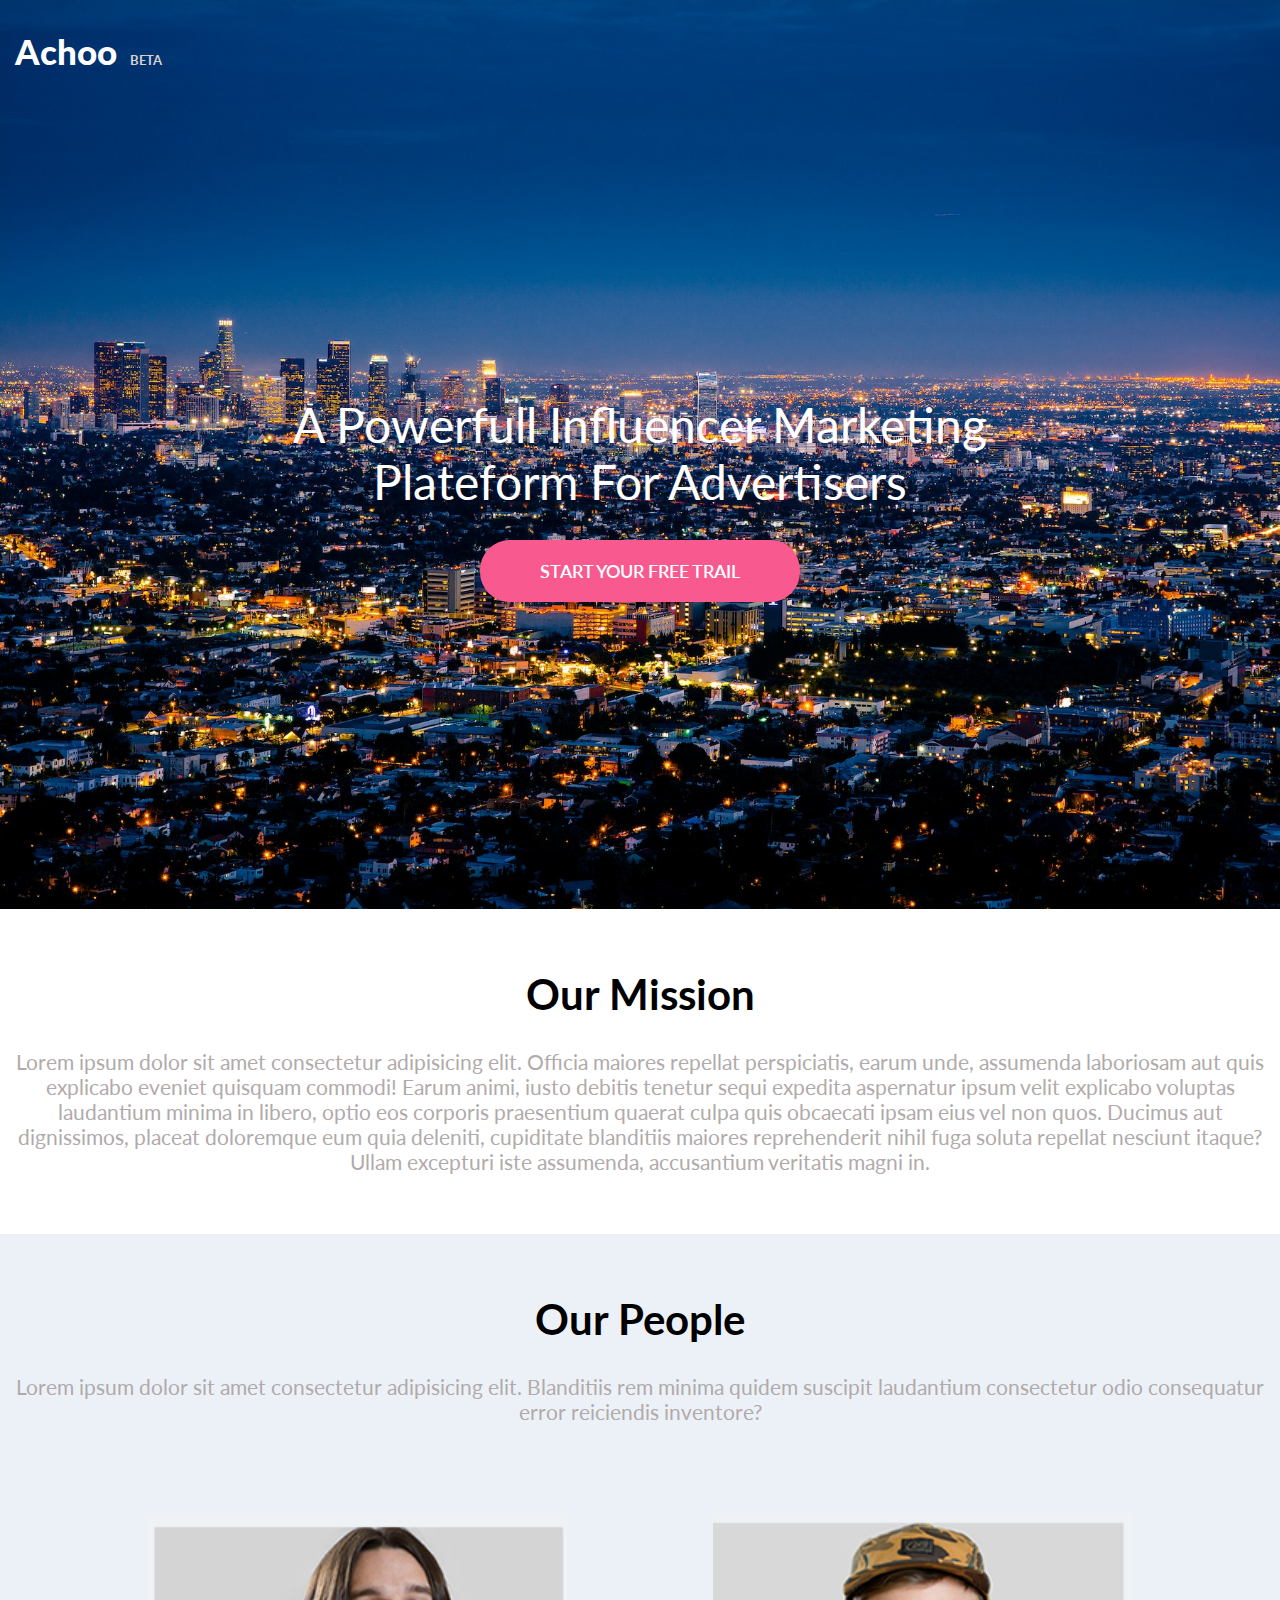
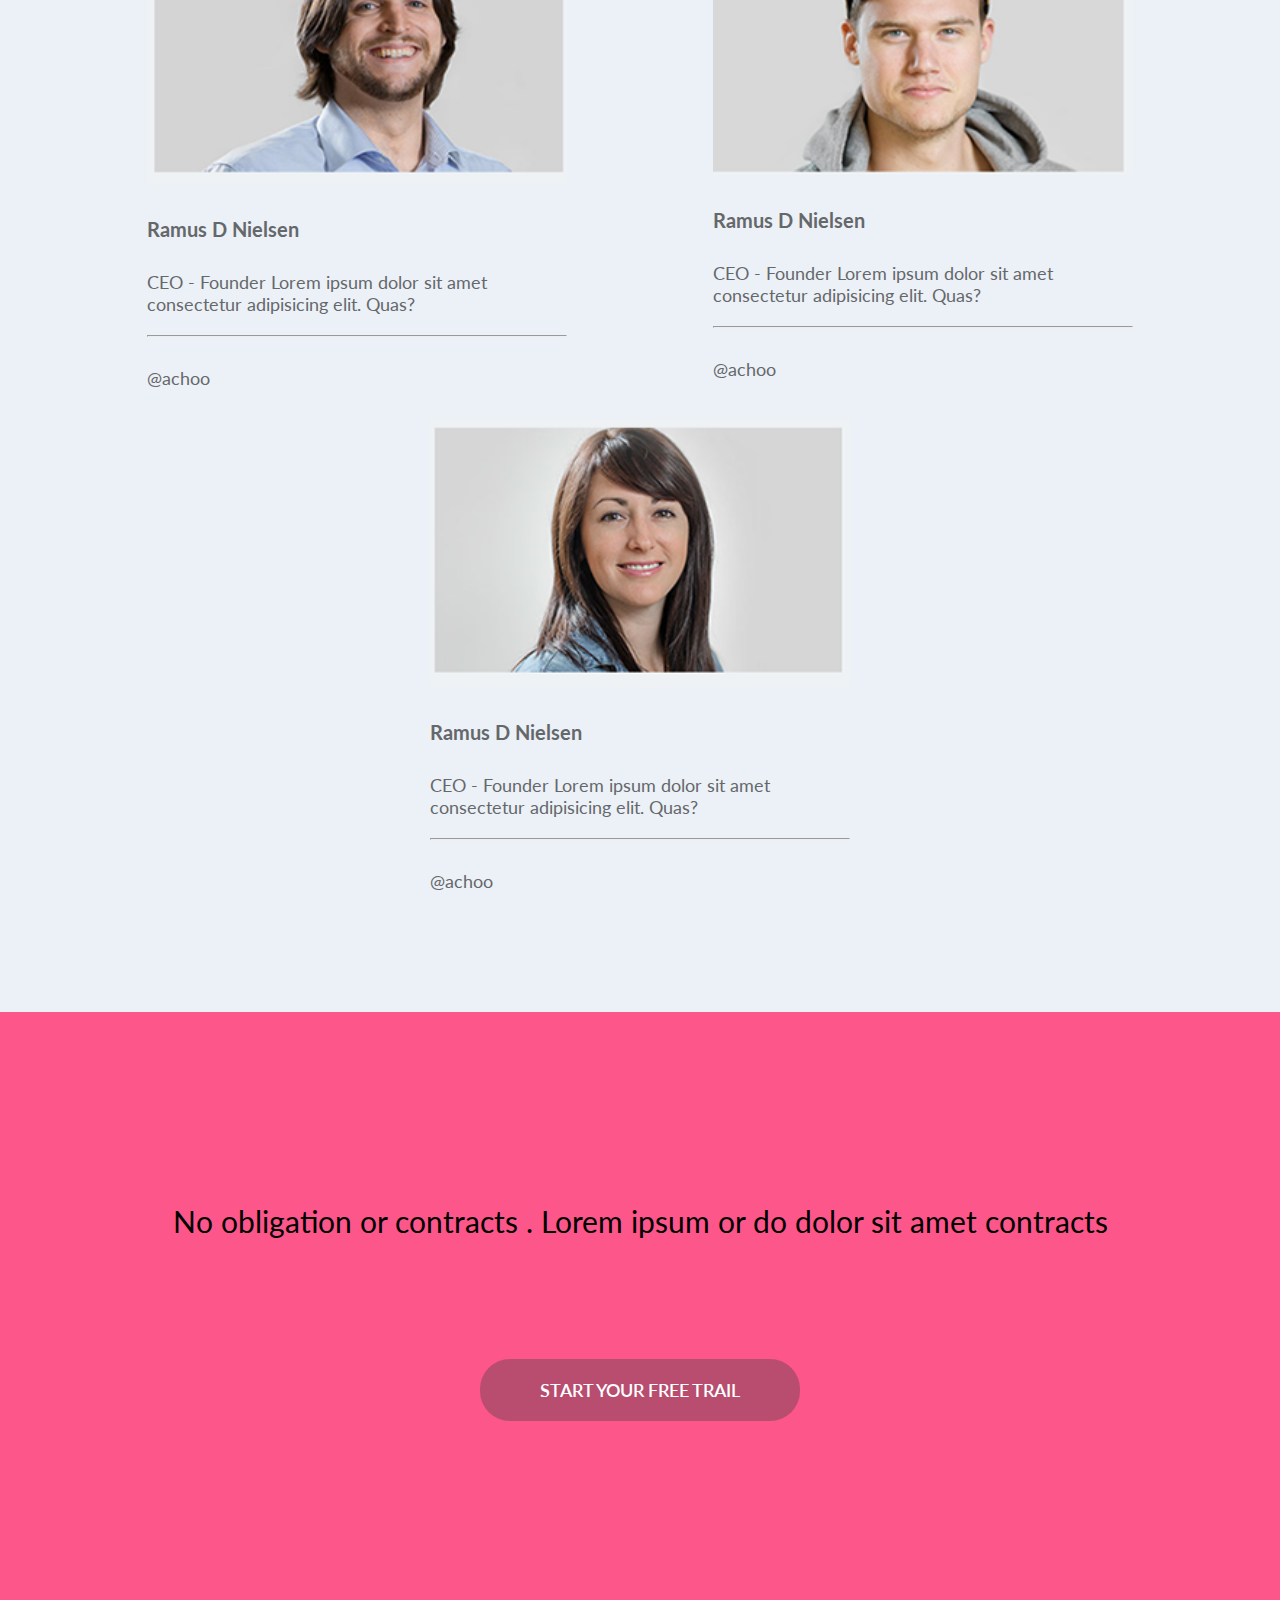
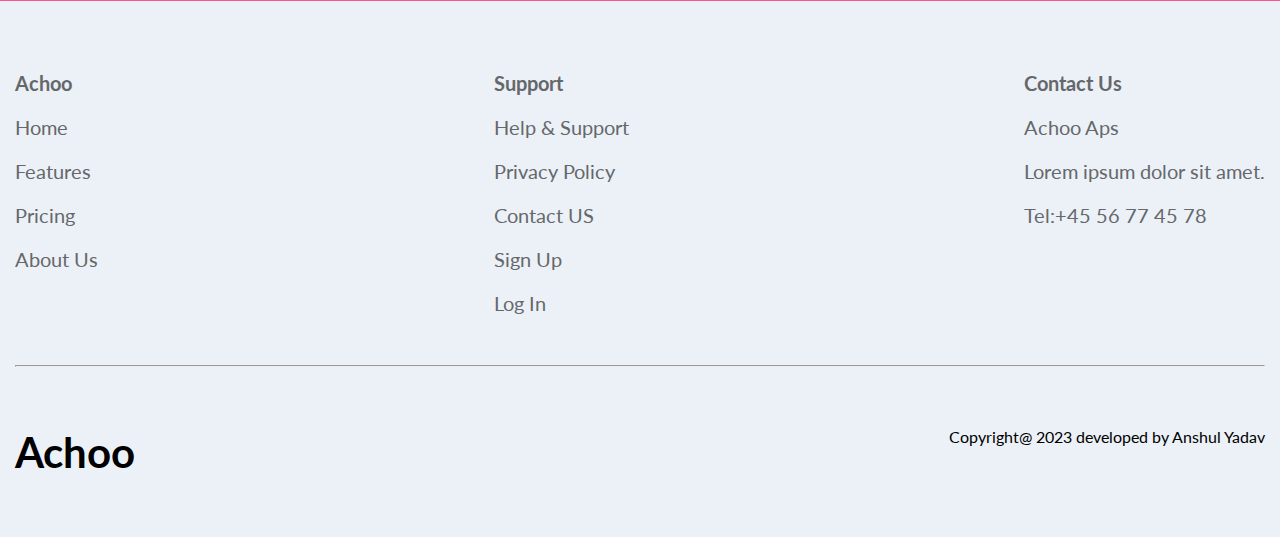
<file: index.html>
<!DOCTYPE html>
<html lang="en">

<head>
    <meta charset="UTF-8">
    <meta http-equiv="X-UA-Compatible" content="IE=edge">
    <meta name="viewport" content="width=device-width, initial-scale=1.0">
    <title> 17 feb</title>
    <link rel="stylesheet" href="https://cdnjs.cloudflare.com/ajax/libs/font-awesome/6.3.0/css/all.min.css"
        integrity="sha512-SzlrxWUlpfuzQ+pcUCosxcglQRNAq/DZjVsC0lE40xsADsfeQoEypE+enwcOiGjk/bSuGGKHEyjSoQ1zVisanQ=="
        crossorigin="anonymous" referrerpolicy="no-referrer" />
    <link href="./assect/style/style.css" type="text/css" rel="stylesheet">
</head>

<body>

    <div class="background-container">
        <navbar>
            <div class="navbar-container left-rignt-body-spacer">
                <div class="navbar-logo">
                    <p class="logo-bold-text">Achoo</p>
                    <p class="logo-small-text">&nbsp; &nbsp;BETA</p>
                </div>
                <div class="hamburger " id="navbar-toggler"><i class="fa-solid fa-bars"></i></div>
                <div class="navbar-menu " id="navbar">
                    <ul>
                        <li><a href="#">features</a></li>
                        <li><a href="#">pricing</a></li>
                        <li><a href="#">about</a></li>
                        <li><a href="#">contact</a></li>
                        <li>&nbsp;</li>
                        <li><a href="#">login</a></li>
                        <li><a href="#">signup</a></li>
                        <li>
                           
                                    <select id="nav-dropdown" vlaue="">
                                        <option value="">🇺🇸</option>
                                        <option value="">🇺</option>
                                    </select>
                        
                           
                </li>
                </ul>
            </div>

    </div>
    </navbar>



    <!-- ***************************************hero section ***************************************** -->
    <section class="hero left-rignt-body-spacer">
        <div class="big-text">
            <p>A Powerfull Influencer Marketing<br> Plateform For Advertisers</p>
        </div>
        <div class="main-button padding-top">
            <input type="button" value="START YOUR FREE TRAIL">
        </div>
    </section>

    </div>




    <!-- ***************************************** Our Mission Page *************************************** -->

    <section class="our-mission left-rignt-body-spacer padding-top-bottom">
        <div class="heading">
            <p>Our Mission</p>
        </div>
        <div class="paragraph padding-top">
            <p>
                Lorem ipsum dolor sit amet consectetur adipisicing elit. Officia maiores repellat perspiciatis, earum
                unde, assumenda laboriosam aut quis explicabo eveniet quisquam commodi! Earum animi, iusto debitis
                tenetur sequi expedita aspernatur ipsum velit explicabo voluptas laudantium minima in libero, optio eos
                corporis praesentium quaerat culpa quis obcaecati ipsam eius vel non quos. Ducimus aut dignissimos,
                placeat doloremque eum quia deleniti, cupiditate blanditiis maiores reprehenderit nihil fuga soluta
                repellat nesciunt itaque? Ullam excepturi iste assumenda, accusantium veritatis magni in.
            </p>
        </div>
    </section>


    <!-- ****************************** Our people section ***************************************** -->

    <section class="our-people padding-top-bottom left-rignt-body-spacer gray-background-color">
        <div class="heading">
            <p>Our People</p>
        </div>
        <div class="paragraph padding-top">
            <p>
                Lorem ipsum dolor sit amet consectetur adipisicing elit. Blanditiis rem minima quidem suscipit
                laudantium consectetur odio consequatur error reiciendis inventore?
            </p>
        </div>

        <!--************************* our people card  *********************************-->

        <div class="our-people-card-container padding-top-bottom">
            <div class="card padding-top">
                <div class="card-image">
                    <img src="./assect/img/people1.png" alt="people">
                </div>
                <div class="card-heading padding-top">
                    <p>Ramus D Nielsen</p>
                </div>
                <div class="card-text padding-top">
                    <p>CEO - Founder Lorem ipsum dolor sit amet consectetur adipisicing elit. Quas?</p>
                    <hr>
                    <p class="padding-top">@achoo</p>
                </div>
            </div>
            <div class="card padding-top">
                <div class="card-image">
                    <img src="./assect/img/people2.png" alt="people">
                </div>
                <div class="card-heading padding-top">
                    <p>Ramus D Nielsen</p>
                </div>
                <div class="card-text padding-top">
                    <p>CEO - Founder Lorem ipsum dolor sit amet consectetur adipisicing elit. Quas?</p>
                    <hr>
                    <p class="padding-top">@achoo</p>
                </div>
            </div>
            <div class="card padding-top">
                <div class="card-image">
                    <img src="./assect/img/people3.png" alt="people">
                </div>
                <div class="card-heading padding-top">
                    <p>Ramus D Nielsen</p>
                </div>
                <div class="card-text padding-top">
                    <p>CEO - Founder Lorem ipsum dolor sit amet consectetur adipisicing elit. Quas?</p>
                    <hr>
                    <p class="padding-top">@achoo</p>
                </div>
            </div>
        </div>

    </section>


    <!-- ****************** obligation and contract ******************************************* -->

    <section class="no-obligation-container padding-top-bottom left-rignt-body-spacer">
        <div class=" obligation padding-top-bottom ">

            <div class="obligation-text padding-top-bottom ">

                <p>No obligation or contracts . Lorem ipsum or do dolor sit amet contracts </p>
            </div>
            <div class="main-button padding-top-bottom ">
                <input type="button" value="START YOUR FREE TRAIL">
            </div>
        </div>
    </section>


    <!-- *********************************footer links ********************************************** -->

    <footer class="left-rignt-body-spacer gray-background-color padding-top">
        <div class="footer-links">
            <div class="navigation padding-top">
                <ul>
                    <li><a href="#">Achoo</a></li>
                    <li><a href="#">Home</a></li>
                    <li><a href="#">Features</a></li>
                    <li><a href="#">Pricing</a></li>
                    <li><a href="#">About Us</a></li>
                </ul>
            </div>
            <div class="support padding-top">
                <ul>
                    <li><a href="#">Support</a></li>
                    <li><a href="#">Help & Support</a></li>
                    <li><a href="#">Privacy Policy</a></li>
                    <li><a href="#">Contact US</a></li>
                    <li><a href="#">Sign Up</a></li>
                    <li><a href="#">Log In</a></li>
                </ul>
            </div>
            <div class="contact-us padding-top">
                <ul>
                    <li><a href="#">Contact Us</a></li>
                    <li><a href="#">Achoo Aps</a></li>
                    <li><a href="#">Lorem ipsum dolor sit amet.
                        </a></li>
                    <li><a href="#">Tel:+45 56 77 45 78</a></li>
                    <li><i class="fa-brands fa-facebook"></i> <i class="fa-brands fa-twitter"></i> <i
                            class="fa-brands fa-linkedin-in"></i> <i class="fa-brands fa-square-whatsapp"></i></li>
                </ul>
            </div>
        </div>

        <hr>
        <div class="copyright-container padding-top-bottom  ">
            <div class="heading">
                <p>Achoo</p>
            </div>
            <div class="text">
                <p>Copyright@ 2023 developed by Anshul Yadav</p>
            </div>
        </div>
    </footer>


    <script src="./assect/script/script.js"></script>
</body>

</html>
</file>
<file: assect/style/style.css>
@import url('https://fonts.googleapis.com/css2?family=Lato:ital,wght@0,100;0,300;0,400;0,900;1,300&display=swap');

:root {
    --primary-text-color: #fff;
    --pinkish-text-color: #f85a8f;
    --faded-text-color: #65686b;
}

* {
    margin: 0;
    padding: 0;
    box-sizing: border-box;
    font-family: 'Lato', sans-serif;
}

/* ***********************************
   common class
*********************************** */

.left-rignt-body-spacer {
    padding-left: 10rem;
    padding-right: 10rem;
    padding-top: 1rem;
}

.padding-top-bottom {
    padding-top: 60px;
    padding-bottom: 60px;
}

.padding-top {
    padding-top: 30px;
}

.heading p {

    font-size: 42px;
    font-weight: bold;
    text-align: center;

}

.gray-background-color {
    background-color: #ecf1f7;
}

.paragraph p {
    text-align: center;

    padding-left: 320px;
    padding-right: 320px;
    font-size: 21px;
    color: rgb(177, 170, 170);
}

@media screen and (max-width:1482px) {
    .paragraph p {
        padding-left: 1px;
        padding-right: 1px;

    }

    .left-rignt-body-spacer {
        padding-left: 15px;
        padding-right: 15px;
    }

}

/* ***********************************
   NavBar section 
*********************************** */




.navbar-container {
    display: flex;
    padding-top: 30px;
    justify-content: space-between;
}

.navbar-container .navbar-logo p {
    color: var(--primary-text-color);
    display: inline-block;
}

.navbar-container .navbar-logo .logo-bold-text {
    color: var(--primary-text-color);

    font-weight: 900;
    font-size: 35px;
}

.navbar-container .navbar-logo .logo-small-text {
    font-size: 13px;
    color: #dad0d0;

    font-weight: bold;

}

.navbar-container .hamburger {
    display: none;
    cursor: pointer;
}

.navbar-container .navbar-menu ul {
    display: flex;
    justify-content: center;

}

.navbar-container .navbar-menu ul li {
    list-style-type: none;
    margin: auto 20px;
}

.navbar-container .navbar-menu ul li a {
    text-decoration: none;
    color: #dad0d0;
    text-transform: uppercase;
    text-align: center;
    font-weight: 600;
}

.navbar-container .navbar-menu ul li:nth-child(5) {

    border-left: 2px solid #d6d0d0;
}

.navbar-container .navbar-menu ul li:nth-child(7) {
    border-bottom: 2px solid var(--pinkish-text-color);
}

.navbar-menu #nav-dropdown {
    width:50px;
    outline: none;
    border: none;
    background-color:transparent;
    color: white;
}

.navbar-menu .dropdown i {
    color: white;
}

.toggle-navbar {
    display: block !important;
}

@media screen and (max-width:1300px) {
    .navbar-menu {
        transition: 2s ease-in;
        display: none;
    }

    .navbar-container .hamburger {
        display: block;
        color: white;
        font-size: 25px;
    }

    .navbar-container .navbar-menu {
        background-color: var(--pinkish-text-color);
        border-radius: 10px;
        position: absolute;
        right: 40px;
        top: 38px;
    }

    .navbar-container .navbar-menu ul {
        display: block;
    }

    .navbar-container .navbar-menu ul li {

        padding: 10px 6vw;
    }

    .navbar-container .navbar-menu ul li:nth-child(5) {
        display: none;
    }
}




/* ***********************************
   background image 
*********************************** */




.background-container {
 
    background-image: url(../img/city.jpg);
    background-repeat: no-repeat;
    object-fit: cover;
    background-size: cover;

}




/* ***********************************
   Hero section 
*********************************** */


.hero {
    height: calc(93vh);
    display: flex;
    flex-direction: column;
    justify-content: center;
    align-items: center;
}

.hero .big-text p {     
     display: inline-block;
    font-size: 3rem;
    text-align: center;
    color: var(--primary-text-color);
}
 
 
.main-button input[type="button"] {
    
    padding: 20px 22px;
    width: 20rem;
    font-size: 18px;
    font-weight: 600;
    background-color: var(--pinkish-text-color);
    ;
    outline: none;
    border: none;
    border-radius: 30px;
    color: var(--primary-text-color);
}



/* ***********************************
   Our Mission  section all in common styles
*********************************** */






/* ***********************************
   Our People  section 
*********************************** */



.our-people-card-container {
    display: flex;
    justify-content: space-evenly;
    flex-wrap: wrap;
    column-gap: 15px;
}

.our-people-card-container .card {
    width: 420px;
}

.card .card-heading {
    font-size: 20px;
    font-weight: bold;
    color: var(--faded-text-color);
}

.card .card-text {
    color: var(--faded-text-color);
    font-size: 18px;

}

.card .card-image img {
    width: 100%;
    object-fit: contain;
}

.card hr {
    margin-top: 20px;
}




/* ***********************************
       Obligation and contract   section 
    *********************************** */



.no-obligation-container {

    background-color: #fc568b;
}

.obligation {
    display: flex;
    justify-content:space-evenly;
    /* column-gap: 100px; */
    flex-wrap: wrap;

}
@media screen and (max-width:1267px){
    
.obligation .padding-top-bottom{
    padding-top: 10px;
    padding-bottom: 10px;
}
}

.no-obligation-container .obligation-text p {
    font-size: 30px;
    display: inline-block;
    padding-top: 11px;
    text-align: center;
}

.no-obligation-container input[type="button"] {
    background-color: #b84d6f;
}




/* ***********************************
       footer section 
    *********************************** */



.footer-links {
    display: flex;
    flex-wrap: wrap;
    justify-content: space-between;
}

.footer-links ul li {
    list-style-type: none;
    padding: 10px 0;
}

.footer-links ul li a {
    text-decoration: none;
    font-size: 20px;
    color: var(--faded-text-color);
}

.footer-links ul li:nth-child(1) a {
    font-weight: bold;
}

.footer-links ul li i {
    padding: 20px 15px 20px 0px;
    color: var(--faded-text-color);
    font-size: 40px;
}

footer hr {
    margin-top: 40px;

}

.copyright-container {
    display: flex;
    justify-content: space-between;
    flex-wrap: wrap;
}
</file>
